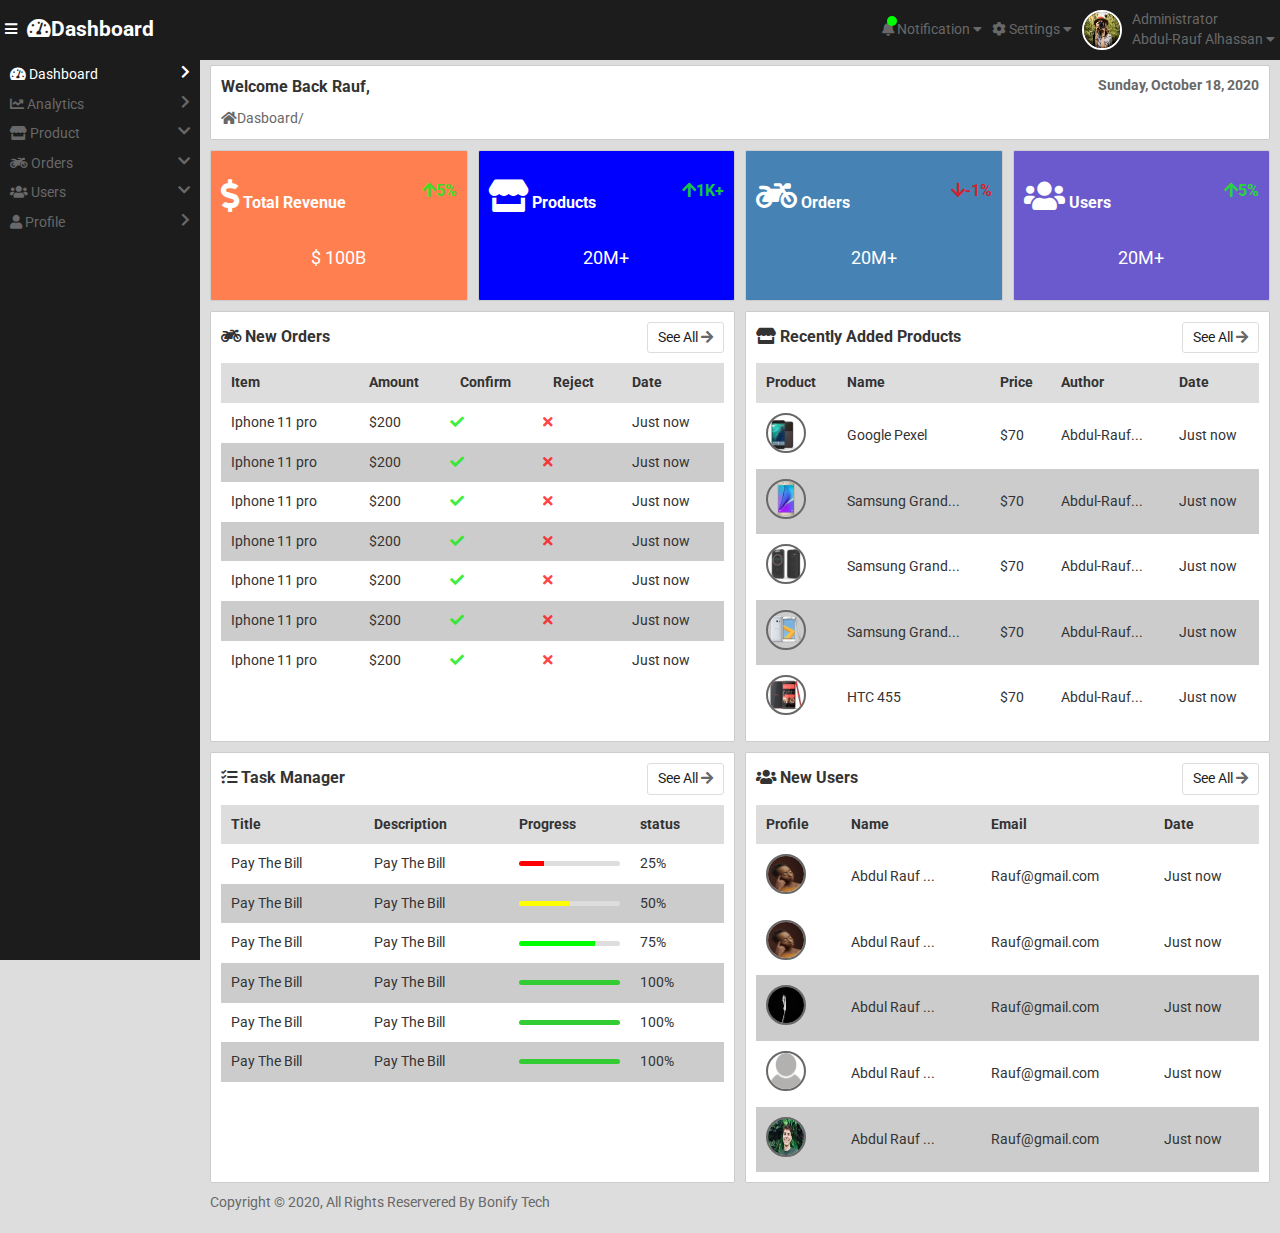
<file: index.html>
<!DOCTYPE html>
<html lang="en">
  <head>
    <meta charset="UTF-8" />
    <meta name="viewport" content="width=device-width, initial-scale=1.0" />
    <title>E-Dashboard</title>
    <!-- font awesome -->
    <link rel="stylesheet" href="./css/all.min.css" />
    <!-- <link
      rel="stylesheet"
      href="https://stackpath.bootstrapcdn.com/font-awesome/4.7.0/css/font-awesome.min.css"
    /> -->
    <!-- google fonts -->
    <link
      href="https://fonts.googleapis.com/css2?family=Roboto&display=swap"
      rel="stylesheet"
    />
    <!-- custom css -->
    <link rel="stylesheet" href="./css/app.css" />
  </head>
  <body>
    <!-- top navbar -->
    <nav class="top-navbar bg-black text-white py-1">
      <div
        class="navbar-wrapper d-flex justify-content-between align-items-center"
      >
        <ul class="left-navbar-link d-flex align-items-center">
          <li>
            <i class="fa fa-bars" id="hambuger-icon"></i>
          </li>
          <li>
            <h2>
              <a href="./index.html" class="navbar-brand text-white" href=""
                ><i class="fa fa-tachometer-alt d-none"></i>Dashboard</a
              >
            </h2>
          </li>
        </ul>
        <ul class="right-navbar-link d-flex align-items-center">
          <li class="text-grey">
            <span class="notification-icon-wrapper">
              <i class="fa fa-bell"></i> <span class="notification-alert"></span
            ></span>
            <span class="d-none d-md-none"
              >Notification <i class="fa fa-caret-down"></i
            ></span>
            <ul>
              <li class="text-center">3 new notifications</li>
              <li>
                <a href=""><i class="fa fa-user"></i> You have a new user</a>
              </li>
              <li>
                <a href=""
                  ><i class="fa fa-motorcycle"></i> You have a new user</a
                >
              </li>
              <li>
                <a href=""
                  ><i class="fa fa-motorcycle"></i> You have a new user</a
                >
              </li>
              <li>
                <a href=""
                  ><i class="fa fa-motorcycle"></i> You have a new user</a
                >
              </li>
            </ul>
          </li>
          <li class="text-grey">
            <i class="fa fa-cog"></i>
            <span class="d-none d-md-none"
              >Settings <i class="fa fa-caret-down"></i
            ></span>
          </li>
          <li>
            <div class="profile-wrapper d-flex align-items-center text-grey">
              <div class="profile-pic-wrapper">
                <img src="./img/profile5.jpg" alt="" width="50" />
              </div>
              <span class="pl-1 d-none"
                ><p>Administrator</p>
                Abdul-Rauf Alhassan <i class="fa fa-caret-down"></i
              ></span>
            </div>
            <ul>
              <li>
                <a href="./profile.html"><i class="fa fa-user"></i> Profile</a>
              </li>
              <li>
                <a href="./login.html"
                  ><i class="fa fa-sign-out-alt"></i> Sign out</a
                >
              </li>
            </ul>
          </li>
        </ul>
      </div>
    </nav>
    <!-- end top navbar -->
    <!-- aside navbar -->
    <nav class="aside-navbar">
      <ul>
        <li>
          <a
            class="d-flex justify-content-between text-grey active"
            href="./index.html"
            ><span><i class="fa fa-tachometer-alt"></i> Dashboard</span>
            <i class="fa fa-chevron-right"></i
          ></a>
        </li>
        <li>
          <a href="./analytics.html"
            ><span class="d-flex justify-content-between"
              ><span><i class="fa fa-chart-line"></i> Analytics</span>
              <i class="fa fa-chevron-right"></i></span
          ></a>
        </li>
        <li class="aside-navbar-sub-links-wrapper">
          <span class="d-flex justify-content-between">
            <span><i class="fa fa-store"></i> Product</span>
            <i class="fa fa-chevron-down"></i
          ></span>
          <ul class="aside-navbar-sub-links">
            <li>
              <a href="./products.html">
                <i class="fa fa-caret-right"></i> View Products</a
              >
            </li>
            <li>
              <a href="./add-product.html">
                <i class="fa fa-caret-right"></i> Add Product</a
              >
            </li>
          </ul>
        </li>
        <li class="aside-navbar-sub-links-wrapper">
          <span class="d-flex justify-content-between">
            <span><i class="fa fa-motorcycle"></i> Orders</span>
            <i class="fa fa-chevron-down"></i>
          </span>
          <ul class="aside-navbar-sub-links">
            <li>
              <a href="./orders.html">
                <i class="fa fa-caret-right"></i> View Orders</a
              >
            </li>
            <li>
              <a href="./orders.html">
                <i class="fa fa-caret-right"></i> Add Orders</a
              >
            </li>
          </ul>
        </li>
        <li class="aside-navbar-sub-links-wrapper">
          <span class="d-flex justify-content-between">
            <span><i class="fa fa-users"></i> Users</span>
            <i class="fa fa-chevron-down"></i
          ></span>
          <ul class="aside-navbar-sub-links">
            <li>
              <a href="./users.html">
                <i class="fa fa-caret-right"></i> View Users</a
              >
            </li>
            <li>
              <a href="./users.html">
                <i class="fa fa-caret-right"></i> Add Users</a
              >
            </li>
          </ul>
        </li>
        <li>
          <a
            href="./profile.html"
            class="d-flex justify-content-between text-grey"
            href=""
            ><span><i class="fa fa-user"></i> Profile</span>
            <i class="fa fa-chevron-right"></i
          ></a>
        </li>
      </ul>
    </nav>
    <!-- end aside navbar -->
    <!-- main-main -->
    <main class="main-main">
      <div class="card mb-1 d-flex justify-content-between">
        <span>
          <h3 class="mb-1">Welcome Back Rauf,</h3>
          <a href="./index.html" class="text-grey"
            ><i class="fa fa-home"></i>Dasboard/</a
          >
        </span>
        <span class="text-grey d-none">
          <h4>Sunday, October 18, 2020</h4>
        </span>
      </div>
      <!-- our-store-details -->
      <section class="our-store-details mb-1">
        <article class="card">
          <a href="">
            <h3 class="d-flex justify-content-between">
              <span><i class="fa fa-dollar-sign fa-2x"></i> Total Revenue</span>
              <span class="text-green"><i class="fa fa-arrow-up"></i>5%</span>
            </h3>
            <p>$ 100B</p>
          </a>
        </article>
        <article class="card">
          <a href="">
            <h3 class="d-flex justify-content-between">
              <span><i class="fa fa-store fa-2x"></i> Products</span>
              <span class="text-green"><i class="fa fa-arrow-up"></i>1K+</span>
            </h3>
            <p>20M+</p>
          </a>
        </article>
        <article class="card">
          <a href="">
            <h3 class="d-flex justify-content-between">
              <span><i class="fa fa-motorcycle fa-2x"></i> Orders</span>
              <span class="text-red"><i class="fa fa-arrow-down"></i>-1%</span>
            </h3>
            <p>20M+</p>
          </a>
        </article>
        <article class="card">
          <a href="">
            <h3 class="d-flex justify-content-between">
              <span><i class="fa fa-users fa-2x"></i> Users</span>
              <span class="text-green"><i class="fa fa-arrow-up"></i>5%</span>
            </h3>
            <p>20M+</p>
          </a>
        </article>
      </section>
      <!-- end our-store-details -->
      <!-- new activities section -->
      <section class="new-activities-wrapper">
        <!-- new orders -->
        <article class="card">
          <div class="mb-1 d-flex justify-content-between align-items-center">
            <h3><i class="fa fa-motorcycle"></i> New Orders</h3>
            <a href="" class="btn btn-primary"
              >See All <i class="fa fa-arrow-right text-grey"></i
            ></a>
          </div>
          <div class="table-wrapper">
            <table>
              <thead>
                <tr>
                  <th>Item</th>
                  <th>Amount</th>
                  <th>Confirm</th>
                  <th>Reject</th>
                  <th>Date</th>
                </tr>
              </thead>
              <tbody>
                <tr>
                  <td><a href="">Iphone 11 pro</a></td>
                  <td><a href="">$200</a></td>
                  <td>
                    <i class="fa fa-check text-green"></i>
                  </td>
                  <td>
                    <i class="fa fa-times text-red"></i>
                  </td>
                  <td><a href="">Just now</a></td>
                </tr>
                <tr>
                  <td><a href="">Iphone 11 pro</a></td>
                  <td><a href="">$200</a></td>
                  <td>
                    <i class="fa fa-check text-green"></i>
                  </td>
                  <td>
                    <i class="fa fa-times text-red"></i>
                  </td>
                  <td><a href="">Just now</a></td>
                </tr>
                <tr>
                  <td><a href="">Iphone 11 pro</a></td>
                  <td><a href="">$200</a></td>
                  <td>
                    <i class="fa fa-check text-green"></i>
                  </td>
                  <td>
                    <i class="fa fa-times text-red"></i>
                  </td>
                  <td><a href="">Just now</a></td>
                </tr>
                <tr>
                  <td><a href="">Iphone 11 pro</a></td>
                  <td><a href="">$200</a></td>
                  <td>
                    <i class="fa fa-check text-green"></i>
                  </td>
                  <td>
                    <i class="fa fa-times text-red"></i>
                  </td>
                  <td><a href="">Just now</a></td>
                </tr>
                <tr>
                  <td><a href="">Iphone 11 pro</a></td>
                  <td><a href="">$200</a></td>
                  <td>
                    <i class="fa fa-check text-green"></i>
                  </td>
                  <td>
                    <i class="fa fa-times text-red"></i>
                  </td>
                  <td><a href="">Just now</a></td>
                </tr>
                <tr>
                  <td><a href="">Iphone 11 pro</a></td>
                  <td><a href="">$200</a></td>
                  <td>
                    <i class="fa fa-check text-green"></i>
                  </td>
                  <td>
                    <i class="fa fa-times text-red"></i>
                  </td>
                  <td><a href="">Just now</a></td>
                </tr>
                <tr>
                  <td><a href="">Iphone 11 pro</a></td>
                  <td><a href="">$200</a></td>
                  <td>
                    <i class="fa fa-check text-green"></i>
                  </td>
                  <td>
                    <i class="fa fa-times text-red"></i>
                  </td>
                  <td><a href="">Just now</a></td>
                </tr>
              </tbody>
            </table>
          </div>
        </article>
        <!-- end new orders  -->
        <!-- new products-->
        <article class="card">
          <div class="mb-1 d-flex justify-content-between align-items-center">
            <h3><i class="fa fa-store"></i> Recently Added Products</h3>
            <a href="" class="btn btn-primary"
              >See All <i class="fa fa-arrow-right text-grey"></i
            ></a>
          </div>
          <div class="table-wrapper">
            <table>
              <thead>
                <tr>
                  <th>Product</th>
                  <th>Name</th>
                  <th>Price</th>
                  <th>Author</th>
                  <th>Date</th>
                </tr>
              </thead>
              <tbody>
                <tr>
                  <td>
                    <a href=""><img src="./img/product-1.png" alt="" /></a>
                  </td>
                  <td><a href="">Google Pexel</a></td>
                  <td><a href="">$70</a></td>
                  <td><a href="">Abdul-Rauf...</a></td>
                  <td><a href="">Just now</a></td>
                </tr>
                <tr>
                  <td>
                    <a href=""><img src="./img/product-2.png" alt="" /></a>
                  </td>
                  <td><a href="">Samsung Grand...</a></td>
                  <td><a href="">$70</a></td>
                  <td><a href="">Abdul-Rauf...</a></td>
                  <td><a href="">Just now</a></td>
                </tr>
                <tr>
                  <td>
                    <a href=""><img src="./img/product-3.png" alt="" /></a>
                  </td>
                  <td><a href="">Samsung Grand...</a></td>
                  <td><a href="">$70</a></td>
                  <td><a href="">Abdul-Rauf...</a></td>
                  <td><a href="">Just now</a></td>
                </tr>
                <tr>
                  <td>
                    <a href=""><img src="./img/product-4.png" alt="" /></a>
                  </td>
                  <td><a href="">Samsung Grand...</a></td>
                  <td><a href="">$70</a></td>
                  <td><a href="">Abdul-Rauf...</a></td>
                  <td><a href="">Just now</a></td>
                </tr>
                <tr>
                  <td>
                    <a href=""><img src="./img/product-5.png" alt="" /></a>
                  </td>
                  <td><a href="">HTC 455</a></td>
                  <td><a href="">$70</a></td>
                  <td><a href="">Abdul-Rauf...</a></td>
                  <td><a href="">Just now</a></td>
                </tr>
              </tbody>
            </table>
          </div>
        </article>
        <!-- end new products-->
        <!-- task manager -->
        <article class="card">
          <div class="mb-1 d-flex justify-content-between align-items-center">
            <h3><i class="fa fa-tasks"></i> Task Manager</h3>
            <a href="" class="btn btn-primary"
              >See All <i class="fa fa-arrow-right text-grey"></i
            ></a>
          </div>
          <div class="table-wrapper">
            <table>
              <thead>
                <tr>
                  <th>Title</th>
                  <th>Description</th>
                  <th>Progress</th>
                  <th>status</th>
                </tr>
              </thead>
              <tbody>
                <tr>
                  <td><a href="">Pay The Bill</a></td>
                  <td><a href="">Pay The Bill</a></td>
                  <td>
                    <a href=""><div class="progress-bar progress-25"></div></a>
                  </td>
                  <td><a href="">25%</a></td>
                </tr>
                <tr>
                  <td><a href="">Pay The Bill</a></td>
                  <td><a href="">Pay The Bill</a></td>
                  <td>
                    <a href=""><div class="progress-bar progress-50"></div></a>
                  </td>
                  <td><a href="">50%</a></td>
                </tr>
                <tr>
                  <td><a href="">Pay The Bill</a></td>
                  <td><a href="">Pay The Bill</a></td>
                  <td>
                    <a href=""><div class="progress-bar progress-75"></div></a>
                  </td>
                  <td><a href="">75%</a></td>
                </tr>
                <tr>
                  <td><a href="">Pay The Bill</a></td>
                  <td><a href="">Pay The Bill</a></td>
                  <td>
                    <a href=""><div class="progress-bar progress-100"></div></a>
                  </td>
                  <td><a href="">100%</a></td>
                </tr>
                <tr>
                  <td><a href="">Pay The Bill</a></td>
                  <td><a href="">Pay The Bill</a></td>
                  <td>
                    <a href=""><div class="progress-bar progress-100"></div></a>
                  </td>
                  <td><a href="">100%</a></td>
                </tr>
                <tr>
                  <td><a href="">Pay The Bill</a></td>
                  <td><a href="">Pay The Bill</a></td>
                  <td>
                    <a href=""><div class="progress-bar progress-100"></div></a>
                  </td>
                  <td><a href="">100%</a></td>
                </tr>
              </tbody>
            </table>
          </div>
        </article>
        <!-- end task manager -->
        <!-- new users -->
        <article class="card new-users">
          <div class="mb-1 d-flex justify-content-between align-items-center">
            <h3><i class="fa fa-users"> </i> New Users</h3>
            <a href="" class="btn btn-primary"
              >See All <i class="fa fa-arrow-right text-grey"></i
            ></a>
          </div>
          <div class="table-wrapper">
            <table>
              <thead>
                <tr>
                  <th>Profile</th>
                  <th>Name</th>
                  <th>Email</th>
                  <th>Date</th>
                </tr>
              </thead>
              <tbody>
                <tr>
                  <td>
                    <a href=""
                      ><img loading="lazy" src="./img/profile1.jpg" alt=""
                    /></a>
                  </td>
                  <td><a href="">Abdul Rauf ...</a></td>
                  <td><a href="">Rauf@gmail.com</a></td>
                  <td><a href="">Just now</a></td>
                </tr>
                <tr></tr>
                <tr>
                  <td>
                    <a href=""
                      ><img loading="lazy" src="./img/profile1.jpg" alt=""
                    /></a>
                  </td>
                  <td><a href="">Abdul Rauf ...</a></td>
                  <td><a href="">Rauf@gmail.com</a></td>
                  <td><a href="">Just now</a></td>
                </tr>
                <tr>
                  <td>
                    <a href=""
                      ><img loading="lazy" src="./img/profile2.jpg" alt=""
                    /></a>
                  </td>
                  <td><a href="">Abdul Rauf ...</a></td>
                  <td><a href="">Rauf@gmail.com</a></td>
                  <td><a href="">Just now</a></td>
                </tr>
                <tr>
                  <td>
                    <a href=""
                      ><img loading="lazy" src="./img/profile.png" alt=""
                    /></a>
                  </td>
                  <td><a href="">Abdul Rauf ...</a></td>
                  <td><a href="">Rauf@gmail.com</a></td>
                  <td><a href="">Just now</a></td>
                </tr>
                <tr>
                  <td>
                    <a href=""
                      ><img loading="lazy" src="./img/profile3.jpg" alt=""
                    /></a>
                  </td>
                  <td><a href="">Abdul Rauf ...</a></td>
                  <td><a href="">Rauf@gmail.com</a></td>
                  <td><a href="">Just now</a></td>
                </tr>
              </tbody>
            </table>
          </div>
        </article>
        <!-- end new users -->
      </section>
      <!-- end new activities section -->
      <!-- footer -->
      <footer>
        <p class="text-grey pt-1">
          Copyright &copy; 2020, All Rights Reservered By Bonify Tech
        </p>
      </footer>
      <!-- end footer -->
    </main>
    <!-- end main-main -->
  <script src="js/bundle.js"></script></body>
</html>
</file>
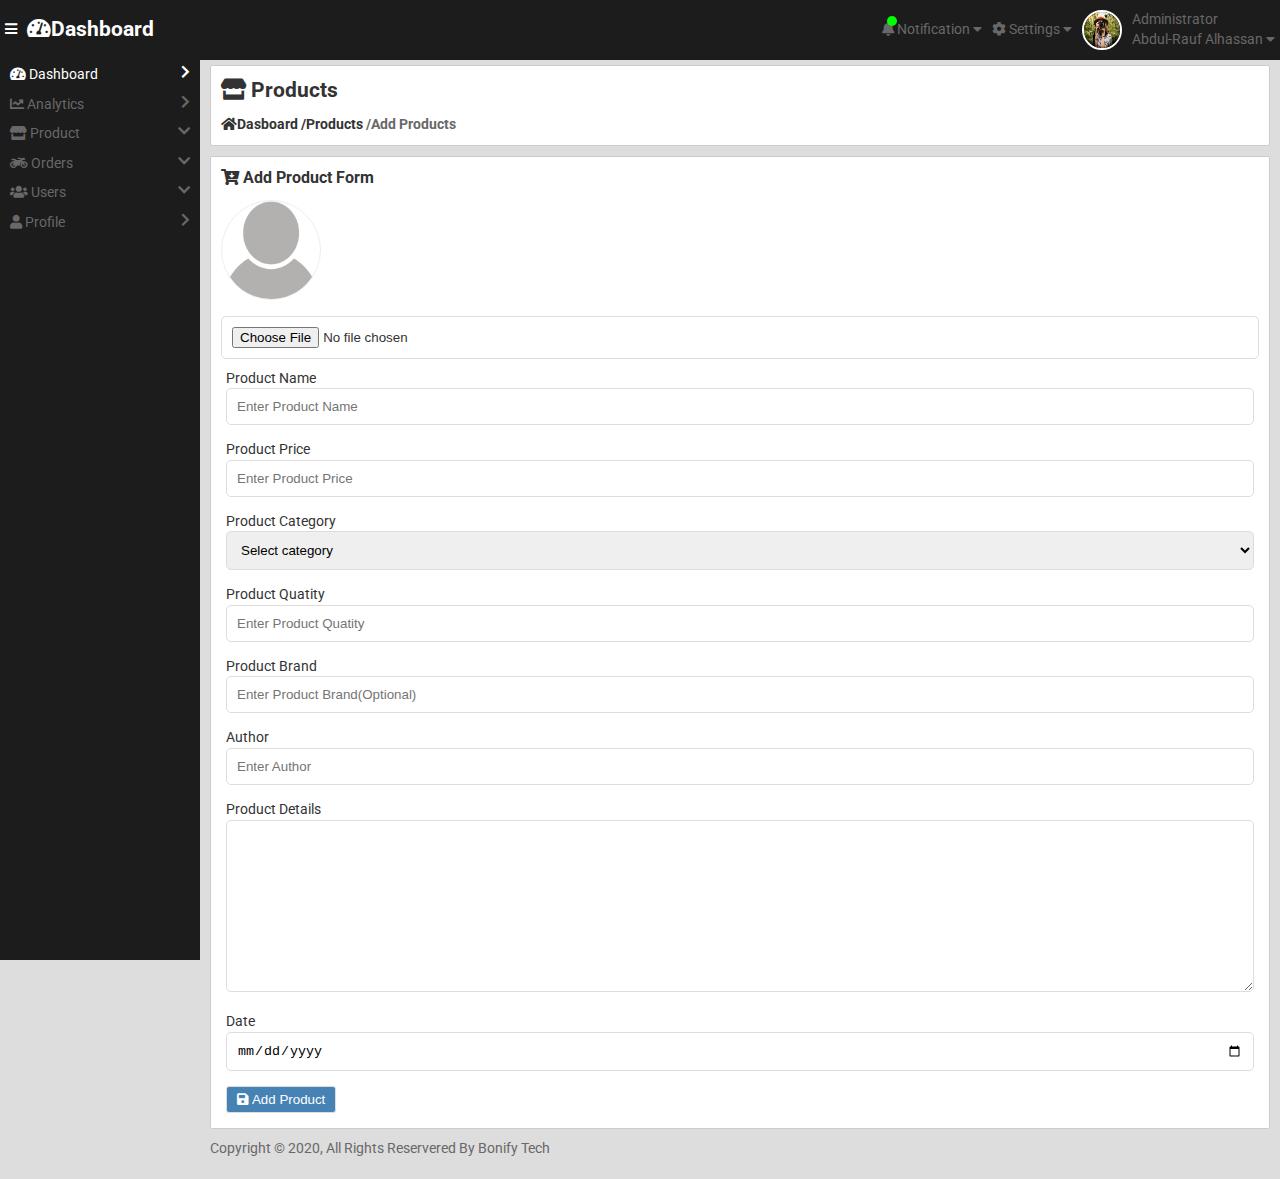
<file: add-product.html>
<!DOCTYPE html>
<html lang="en">
  <head>
    <meta charset="UTF-8" />
    <meta name="viewport" content="width=device-width, initial-scale=1.0" />
    <title>E-Dashboard</title>
    <!-- font awesome -->
    <link rel="stylesheet" href="./css/all.min.css" />
    <!-- <link
      rel="stylesheet"
      href="https://stackpath.bootstrapcdn.com/font-awesome/4.7.0/css/font-awesome.min.css"
    /> -->
    <!-- google fonts -->
    <link
      href="https://fonts.googleapis.com/css2?family=Roboto&display=swap"
      rel="stylesheet"
    />
    <!-- custom css -->
    <link rel="stylesheet" href="./css/app.css" />
  </head>
  <body>
    <!-- top navbar -->
    <nav class="top-navbar bg-black text-white py-1">
      <div
        class="navbar-wrapper d-flex justify-content-between align-items-center"
      >
        <ul class="left-navbar-link d-flex align-items-center">
          <li>
            <i class="fa fa-bars" id="hambuger-icon"></i>
          </li>
          <li>
            <h2>
              <a href="./index.html" class="navbar-brand text-white" href=""
                ><i class="fa fa-tachometer-alt d-none"></i>Dashboard</a
              >
            </h2>
          </li>
        </ul>
        <ul class="right-navbar-link d-flex align-items-center">
          <li class="text-grey">
            <span class="notification-icon-wrapper">
              <i class="fa fa-bell"></i> <span class="notification-alert"></span
            ></span>
            <span class="d-none d-md-none"
              >Notification <i class="fa fa-caret-down"></i
            ></span>
            <ul>
              <li class="text-center">3 new notifications</li>
              <li>
                <a href=""><i class="fa fa-user"></i> You have a new user</a>
              </li>
              <li>
                <a href=""
                  ><i class="fa fa-motorcycle"></i> You have a new user</a
                >
              </li>
              <li>
                <a href=""
                  ><i class="fa fa-motorcycle"></i> You have a new user</a
                >
              </li>
              <li>
                <a href=""
                  ><i class="fa fa-motorcycle"></i> You have a new user</a
                >
              </li>
            </ul>
          </li>
          <li class="text-grey">
            <i class="fa fa-cog"></i>
            <span class="d-none d-md-none"
              >Settings <i class="fa fa-caret-down"></i
            ></span>
          </li>
          <li>
            <div class="profile-wrapper d-flex align-items-center text-grey">
              <div class="profile-pic-wrapper">
                <img src="./img/profile5.jpg" alt="" width="50" />
              </div>
              <span class="pl-1 d-none"
                ><p>Administrator</p>
                Abdul-Rauf Alhassan <i class="fa fa-caret-down"></i
              ></span>
            </div>
            <ul>
              <li>
                <a href="./profile.html"><i class="fa fa-user"></i> Profile</a>
              </li>
              <li>
                <a href="./login.html"
                  ><i class="fa fa-sign-out-alt"></i> Sign out</a
                >
              </li>
            </ul>
          </li>
        </ul>
      </div>
    </nav>
    <!-- end top navbar -->
    <!-- aside navbar -->
    <nav class="aside-navbar">
      <ul>
        <li>
          <a
            class="d-flex justify-content-between text-grey active"
            href="./index.html"
            ><span><i class="fa fa-tachometer-alt"></i> Dashboard</span>
            <i class="fa fa-chevron-right"></i
          ></a>
        </li>
        <li>
          <a href="./analytics.html"
            ><span class="d-flex justify-content-between"
              ><span><i class="fa fa-chart-line"></i> Analytics</span>
              <i class="fa fa-chevron-right"></i></span
          ></a>
        </li>
        <li class="aside-navbar-sub-links-wrapper">
          <span class="d-flex justify-content-between">
            <span><i class="fa fa-store"></i> Product</span>
            <i class="fa fa-chevron-down"></i
          ></span>
          <ul class="aside-navbar-sub-links">
            <li>
              <a href="./products.html">
                <i class="fa fa-caret-right"></i> View Products</a
              >
            </li>
            <li>
              <a href="./add-product.html">
                <i class="fa fa-caret-right"></i> Add Product</a
              >
            </li>
          </ul>
        </li>
        <li class="aside-navbar-sub-links-wrapper">
          <span class="d-flex justify-content-between">
            <span><i class="fa fa-motorcycle"></i> Orders</span>
            <i class="fa fa-chevron-down"></i>
          </span>
          <ul class="aside-navbar-sub-links">
            <li>
              <a href="./orders.html">
                <i class="fa fa-caret-right"></i> View Orders</a
              >
            </li>
            <li>
              <a href="./orders.html">
                <i class="fa fa-caret-right"></i> Add Orders</a
              >
            </li>
          </ul>
        </li>
        <li class="aside-navbar-sub-links-wrapper">
          <span class="d-flex justify-content-between">
            <span><i class="fa fa-users"></i> Users</span>
            <i class="fa fa-chevron-down"></i
          ></span>
          <ul class="aside-navbar-sub-links">
            <li>
              <a href="./users.html">
                <i class="fa fa-caret-right"></i> View Users</a
              >
            </li>
            <li>
              <a href="./users.html">
                <i class="fa fa-caret-right"></i> Add Users</a
              >
            </li>
          </ul>
        </li>
        <li>
          <a
            href="./profile.html"
            class="d-flex justify-content-between text-grey"
            href=""
            ><span><i class="fa fa-user"></i> Profile</span>
            <i class="fa fa-chevron-right"></i
          ></a>
        </li>
      </ul>
    </nav>
    <!-- end aside navbar -->
    <!-- main-main -->
    <main class="main-main">
      <!-- relative path -->
      <div class="card mb-1">
        <h2 class="mb-1"><i class="fa fa-store"></i> Products</h2>
        <h4>
          <a class="path" href="./index.html"
            ><i class="fa fa-home"></i>Dasboard</a
          >
          <a href="./products.html" class="text-grey path">/Products</a>
          <a href="./add-product.html" class="text-grey path-active"
            >/Add Products</a
          >
        </h4>
      </div>
      <!-- end relative path -->
      <!--add product form-->
      <section class="add-product-form card">
        <h3 class="mb-1">
          <i class="fa fa-cart-arrow-down"></i>
          Add Product Form
        </h3>
        <form action="">
          <div>
            <img
              src="./img/profile.png"
              alt=""
              style="
                width: 10rem;
                height: 10rem;
                border-radius: 50%;
                border: 0.1rem solid #eee;
                margin-bottom: 1rem;
              "
            />
          </div>
          <input class="form-control" type="file" name="" id="" />
          <div class="form-group">
            <label for="productName">Product Name</label>
            <input
              class="form-control"
              type="text"
              placeholder="Enter Product Name"
            />
          </div>
          <div class="form-group">
            <label for="productPrice">Product Price</label>
            <input
              class="form-control"
              type="number"
              placeholder="Enter Product Price"
            />
          </div>
          <div class="form-group">
            <label for="productQuatity">Product Category</label>
            <select class="form-control" id="">
              <option value="none">Select category</option>
              <option value="computers">Computers</option>
              <option value="Phones">Phones</option>
            </select>
          </div>
          <div class="form-group">
            <label for="productQuatity">Product Quatity</label>
            <input
              class="form-control"
              type="number"
              placeholder="Enter Product Quatity"
            />
          </div>
          <div class="form-group">
            <label for="productBrand">Product Brand</label>
            <input
              class="form-control"
              type="text"
              placeholder="Enter Product Brand(Optional)"
            />
          </div>
          <div class="form-group">
            <label for="author">Author</label>
            <input
              class="form-control"
              type="text"
              placeholder="Enter Author"
            />
          </div>
          <div class="form-group">
            <label for="author">Product Details</label>
            <textarea class="form-control" id="" cols="30" rows="10"></textarea>
          </div>
          <div class="form-group">
            <label for="">Date</label>
            <input class="form-control" type="date" />
          </div>
          <div class="form-group">
            <button class="btn btn-blue" type="submit">
              <i class="fa fa-save"></i> Add Product
            </button>
          </div>
        </form>
      </section>
      <!--end add product form-->
      <!-- footer -->
      <footer>
        <p class="text-grey pt-1">
          Copyright &copy; 2020, All Rights Reservered By Bonify Tech
        </p>
      </footer>
      <!-- end footer -->
    </main>
    <!-- end main-main -->
  <script src="js/bundle.js"></script></body>
</html>
</file>
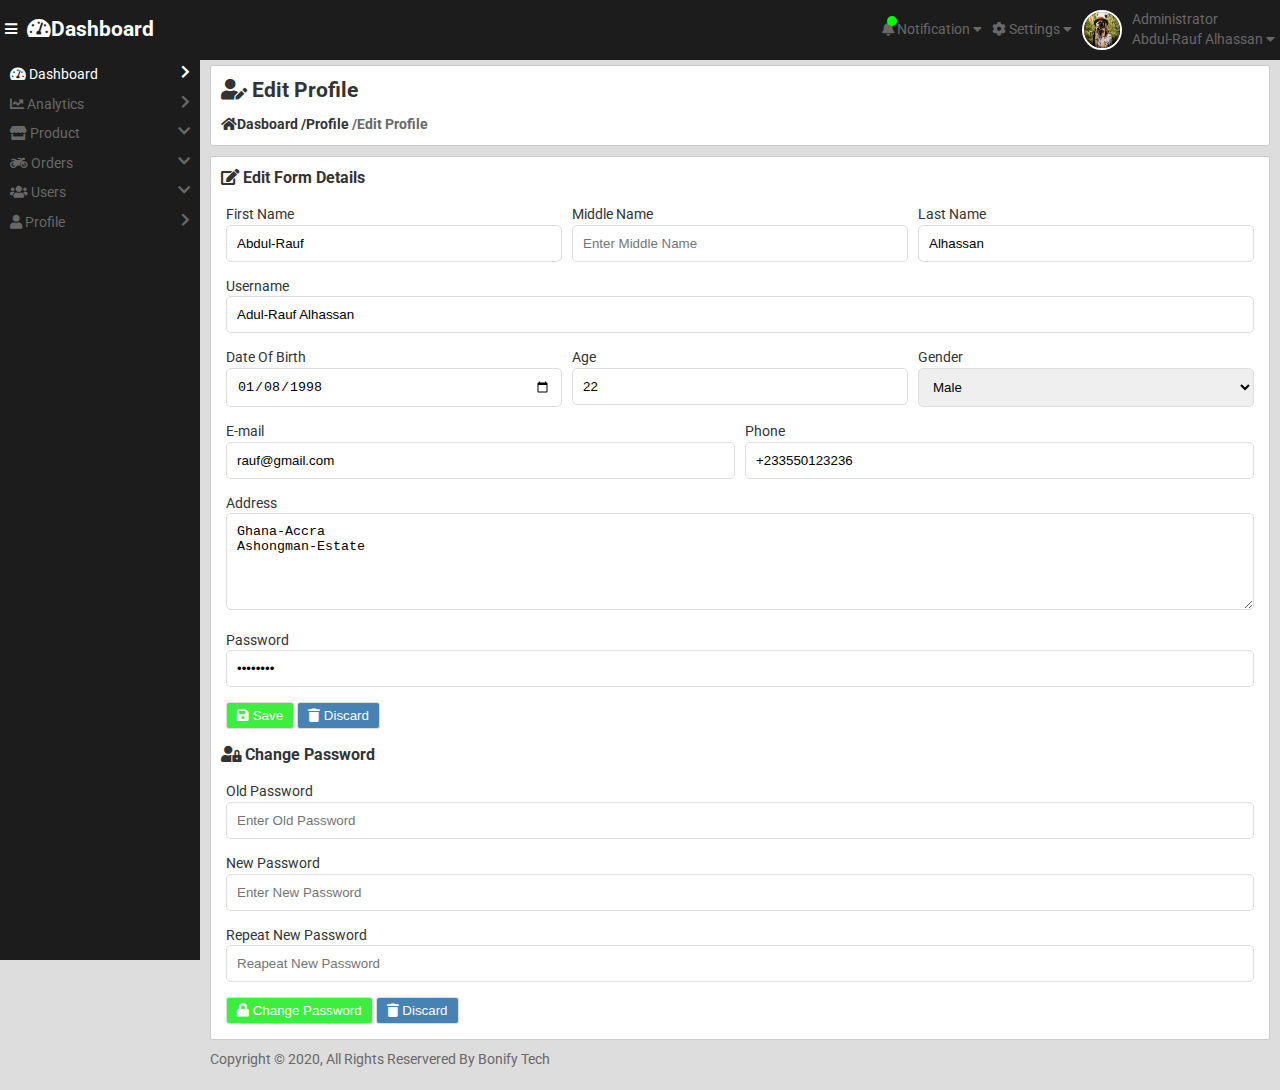
<file: edit-profile.html>
<!DOCTYPE html>
<html lang="en">
  <head>
    <meta charset="UTF-8" />
    <meta name="viewport" content="width=device-width, initial-scale=1.0" />
    <title>E-Dashboard</title>
    <!-- font awesome -->
    <link rel="stylesheet" href="./css/all.min.css" />
    <!-- <link
      rel="stylesheet"
      href="https://stackpath.bootstrapcdn.com/font-awesome/4.7.0/css/font-awesome.min.css"
    /> -->
    <!-- google fonts -->
    <link
      href="https://fonts.googleapis.com/css2?family=Roboto&display=swap"
      rel="stylesheet"
    />
    <!-- custom css -->
    <link rel="stylesheet" href="./css/app.css" />
  </head>
  <body>
    <!-- top navbar -->
    <nav class="top-navbar bg-black text-white py-1">
      <div
        class="navbar-wrapper d-flex justify-content-between align-items-center"
      >
        <ul class="left-navbar-link d-flex align-items-center">
          <li>
            <i class="fa fa-bars" id="hambuger-icon"></i>
          </li>
          <li>
            <h2>
              <a href="./index.html" class="navbar-brand text-white" href=""
                ><i class="fa fa-tachometer-alt d-none"></i>Dashboard</a
              >
            </h2>
          </li>
        </ul>
        <ul class="right-navbar-link d-flex align-items-center">
          <li class="text-grey">
            <span class="notification-icon-wrapper">
              <i class="fa fa-bell"></i> <span class="notification-alert"></span
            ></span>
            <span class="d-none d-md-none"
              >Notification <i class="fa fa-caret-down"></i
            ></span>
            <ul>
              <li class="text-center">3 new notifications</li>
              <li>
                <a href=""><i class="fa fa-user"></i> You have a new user</a>
              </li>
              <li>
                <a href=""
                  ><i class="fa fa-motorcycle"></i> You have a new user</a
                >
              </li>
              <li>
                <a href=""
                  ><i class="fa fa-motorcycle"></i> You have a new user</a
                >
              </li>
              <li>
                <a href=""
                  ><i class="fa fa-motorcycle"></i> You have a new user</a
                >
              </li>
            </ul>
          </li>
          <li class="text-grey">
            <i class="fa fa-cog"></i>
            <span class="d-none d-md-none"
              >Settings <i class="fa fa-caret-down"></i
            ></span>
          </li>
          <li>
            <div class="profile-wrapper d-flex align-items-center text-grey">
              <div class="profile-pic-wrapper">
                <img src="./img/profile5.jpg" alt="" width="50" />
              </div>
              <span class="pl-1 d-none"
                ><p>Administrator</p>
                Abdul-Rauf Alhassan <i class="fa fa-caret-down"></i
              ></span>
            </div>
            <ul>
              <li>
                <a href="./profile.html"><i class="fa fa-user"></i> Profile</a>
              </li>
              <li>
                <a href="./login.html"
                  ><i class="fa fa-sign-out-alt"></i> Sign out</a
                >
              </li>
            </ul>
          </li>
        </ul>
      </div>
    </nav>
    <!-- end top navbar -->
    <!-- aside navbar -->
    <nav class="aside-navbar">
      <ul>
        <li>
          <a
            class="d-flex justify-content-between text-grey active"
            href="./index.html"
            ><span><i class="fa fa-tachometer-alt"></i> Dashboard</span>
            <i class="fa fa-chevron-right"></i
          ></a>
        </li>
        <li>
          <a href="./analytics.html"
            ><span class="d-flex justify-content-between"
              ><span><i class="fa fa-chart-line"></i> Analytics</span>
              <i class="fa fa-chevron-right"></i></span
          ></a>
        </li>
        <li class="aside-navbar-sub-links-wrapper">
          <span class="d-flex justify-content-between">
            <span><i class="fa fa-store"></i> Product</span>
            <i class="fa fa-chevron-down"></i
          ></span>
          <ul class="aside-navbar-sub-links">
            <li>
              <a href="./products.html">
                <i class="fa fa-caret-right"></i> View Products</a
              >
            </li>
            <li>
              <a href="./add-product.html">
                <i class="fa fa-caret-right"></i> Add Product</a
              >
            </li>
          </ul>
        </li>
        <li class="aside-navbar-sub-links-wrapper">
          <span class="d-flex justify-content-between">
            <span><i class="fa fa-motorcycle"></i> Orders</span>
            <i class="fa fa-chevron-down"></i>
          </span>
          <ul class="aside-navbar-sub-links">
            <li>
              <a href="./orders.html">
                <i class="fa fa-caret-right"></i> View Orders</a
              >
            </li>
            <li>
              <a href="./orders.html">
                <i class="fa fa-caret-right"></i> Add Orders</a
              >
            </li>
          </ul>
        </li>
        <li class="aside-navbar-sub-links-wrapper">
          <span class="d-flex justify-content-between">
            <span><i class="fa fa-users"></i> Users</span>
            <i class="fa fa-chevron-down"></i
          ></span>
          <ul class="aside-navbar-sub-links">
            <li>
              <a href="./users.html">
                <i class="fa fa-caret-right"></i> View Users</a
              >
            </li>
            <li>
              <a href="./users.html">
                <i class="fa fa-caret-right"></i> Add Users</a
              >
            </li>
          </ul>
        </li>
        <li>
          <a
            href="./profile.html"
            class="d-flex justify-content-between text-grey"
            href=""
            ><span><i class="fa fa-user"></i> Profile</span>
            <i class="fa fa-chevron-right"></i
          ></a>
        </li>
      </ul>
    </nav>
    <!-- end aside navbar -->
    <!-- main-main -->
    <main class="main-main">
      <!-- relative path -->
      <div class="card mb-1">
        <h2 class="mb-1"><i class="fa fa-user-edit"></i> Edit Profile</h2>
        <h4>
          <a class="path" href="./index.html"
            ><i class="fa fa-home"></i>Dasboard</a
          >
          <a href="./profile.html" class="path">/Profile</a>
          <a href="./profile.html" class="path-active">/Edit Profile</a>
        </h4>
      </div>
      <!-- end relative path -->
      <!-- edit profile -->
      <section id="edit-profile" class="card">
        <h3 class="mb-1"><i class="fa fa-edit"></i> Edit Form Details</h3>
        <form class="mb-1" action="">
          <div class="d-flex justify-content-between flex-direction-sm-column">
            <div class="form-group">
              <label for="firstName">First Name</label>
              <input
                class="form-control"
                type="text"
                id=""
                value="Abdul-Rauf"
                placeholder="Enter First Name"
              />
            </div>
            <div class="form-group">
              <label for="middleName">Middle Name</label>
              <input
                class="form-control"
                type="text"
                id=""
                value=""
                placeholder="Enter Middle Name"
              />
            </div>
            <div class="form-group">
              <label for="lastName">Last Name</label>
              <input
                class="form-control"
                type="text"
                id=""
                value="Alhassan"
                placeholder="Enter Last Name"
              />
            </div>
          </div>
          <div class="form-group">
            <label for="username">Username</label>
            <input
              type="text"
              class="form-control"
              value="Adul-Rauf Alhassan"
              placeholder="Enter username"
            />
          </div>
          <div class="d-flex justify-content-between flex-direction-sm-column">
            <div class="form-group">
              <label for="birthDate">Date Of Birth</label>
              <input
                type="date"
                name=""
                class="form-control"
                value="1998-01-08"
              />
            </div>
            <div class="form-group">
              <label for="age">Age</label>
              <input
                type="number"
                name=""
                class="form-control"
                value="22"
                placeholder="Enter Age"
              />
            </div>
            <div class="form-group">
              <label for="gender">Gender</label>
              <select name="gender" class="form-control">
                <option value="male" selected>Male</option>
                <option value="female">Female</option>
              </select>
            </div>
          </div>
          <div class="d-flex justify-content-between flex-direction-sm-column">
            <div class="form-group">
              <label for="email">E-mail</label>
              <input
                type="email"
                class="form-control"
                value="rauf@gmail.com"
                placeholder="Enter Email eg; 'example@gmail.com'"
              />
            </div>
            <div class="form-group">
              <label for="phone">Phone</label>
              <input
                type="tel"
                class="form-control"
                value="+233550123236"
                placeholder="Enter Phone Number"
              />
            </div>
          </div>

          <div class="form-group">
            <label for="email">Address</label>
            <textarea class="form-control" rows="5">
Ghana-Accra
Ashongman-Estate
            </textarea>
          </div>
          <div class="form-group">
            <label for="passeod">Password</label>
            <input
              type="password"
              class="form-control"
              value="password"
              placeholder="Enter Email eg; 'example@gmail.com'"
            />
          </div>
          <div class="form-group">
            <button class="btn btn-green" type="submit" value="save">
              <i class="fa fa-save"></i> Save
            </button>
            <button class="btn btn-blue">
              <i class="fa fa-trash"></i> Discard
            </button>
          </div>
        </form>
        <h3 class="mb-1"><i class="fa fa-user-lock"></i> Change Password</h3>
        <form action="">
          <div class="form-group">
            <label for="oldPassword">Old Password</label>
            <input
              class="form-control"
              type="password"
              placeholder="Enter Old Password"
            />
          </div>
          <div class="form-group">
            <label for="newPassword">New Password</label>
            <input
              class="form-control"
              type="password"
              placeholder="Enter New Password"
            />
          </div>
          <div class="form-group">
            <label for="reapeatNewPassword">Repeat New Password</label>
            <input
              class="form-control"
              type="password"
              placeholder="Reapeat New Password"
            />
          </div>
          <div class="form-group">
            <button class="btn btn-green" type="submit" value="save">
              <i class="fa fa-lock"></i> Change Password
            </button>
            <button class="btn btn-blue">
              <i class="fa fa-trash"></i> Discard
            </button>
          </div>
        </form>
      </section>
      <!-- end edit profile -->
      <!-- footer -->
      <footer>
        <p class="text-grey pt-1">
          Copyright &copy; 2020, All Rights Reservered By Bonify Tech
        </p>
      </footer>
      <!-- end footer -->
    </main>
    <!-- end main-main -->
  <script src="js/bundle.js"></script></body>
</html>
</file>
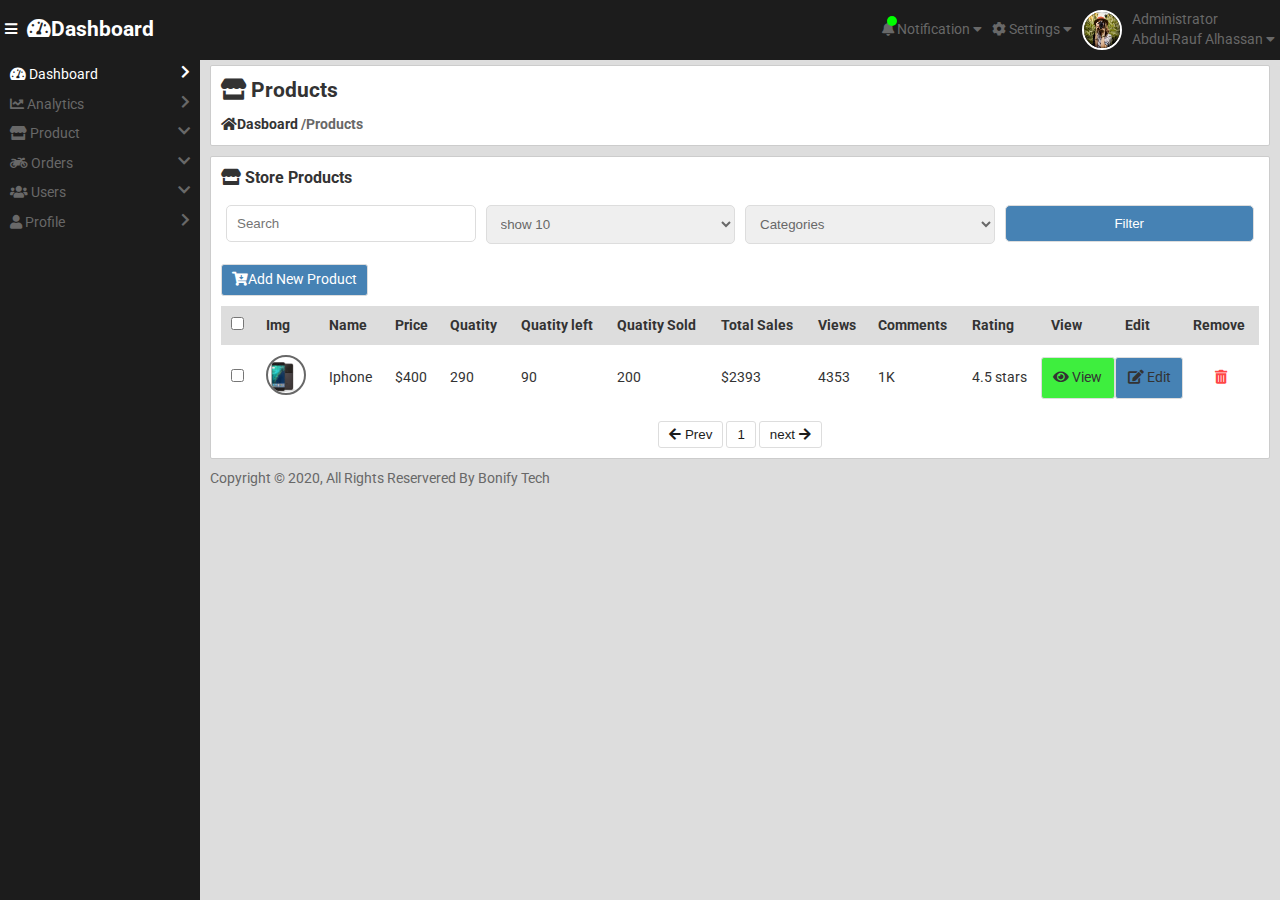
<file: products.html>
<!DOCTYPE html>
<html lang="en">
  <head>
    <meta charset="UTF-8" />
    <meta name="viewport" content="width=device-width, initial-scale=1.0" />
    <title>E-Dashboard</title>
    <!-- font awesome -->
    <link rel="stylesheet" href="./css/all.min.css" />
    <!-- <link
      rel="stylesheet"
      href="https://stackpath.bootstrapcdn.com/font-awesome/4.7.0/css/font-awesome.min.css"
    /> -->
    <!-- google fonts -->
    <link
      href="https://fonts.googleapis.com/css2?family=Roboto&display=swap"
      rel="stylesheet"
    />
    <!-- custom css -->
    <link rel="stylesheet" href="./css/app.css" />
  </head>
  <body>
    <!-- top navbar -->
    <nav class="top-navbar bg-black text-white py-1">
      <div
        class="navbar-wrapper d-flex justify-content-between align-items-center"
      >
        <ul class="left-navbar-link d-flex align-items-center">
          <li>
            <i class="fa fa-bars" id="hambuger-icon"></i>
          </li>
          <li>
            <h2>
              <a href="./index.html" class="navbar-brand text-white" href=""
                ><i class="fa fa-tachometer-alt d-none"></i>Dashboard</a
              >
            </h2>
          </li>
        </ul>
        <ul class="right-navbar-link d-flex align-items-center">
          <li class="text-grey">
            <span class="notification-icon-wrapper">
              <i class="fa fa-bell"></i> <span class="notification-alert"></span
            ></span>
            <span class="d-none d-md-none"
              >Notification <i class="fa fa-caret-down"></i
            ></span>
            <ul>
              <li class="text-center">3 new notifications</li>
              <li>
                <a href=""><i class="fa fa-user"></i> You have a new user</a>
              </li>
              <li>
                <a href=""
                  ><i class="fa fa-motorcycle"></i> You have a new user</a
                >
              </li>
              <li>
                <a href=""
                  ><i class="fa fa-motorcycle"></i> You have a new user</a
                >
              </li>
              <li>
                <a href=""
                  ><i class="fa fa-motorcycle"></i> You have a new user</a
                >
              </li>
            </ul>
          </li>
          <li class="text-grey">
            <i class="fa fa-cog"></i>
            <span class="d-none d-md-none"
              >Settings <i class="fa fa-caret-down"></i
            ></span>
          </li>
          <li>
            <div class="profile-wrapper d-flex align-items-center text-grey">
              <div class="profile-pic-wrapper">
                <img src="./img/profile5.jpg" alt="" width="50" />
              </div>
              <span class="pl-1 d-none"
                ><p>Administrator</p>
                Abdul-Rauf Alhassan <i class="fa fa-caret-down"></i
              ></span>
            </div>
            <ul>
              <li>
                <a href="./profile.html"><i class="fa fa-user"></i> Profile</a>
              </li>
              <li>
                <a href="./login.html"
                  ><i class="fa fa-sign-out-alt"></i> Sign out</a
                >
              </li>
            </ul>
          </li>
        </ul>
      </div>
    </nav>
    <!-- end top navbar -->
    <!-- aside navbar -->
    <nav class="aside-navbar">
      <ul>
        <li>
          <a
            class="d-flex justify-content-between text-grey active"
            href="./index.html"
            ><span><i class="fa fa-tachometer-alt"></i> Dashboard</span>
            <i class="fa fa-chevron-right"></i
          ></a>
        </li>
        <li>
          <a href="./analytics.html"
            ><span class="d-flex justify-content-between"
              ><span><i class="fa fa-chart-line"></i> Analytics</span>
              <i class="fa fa-chevron-right"></i></span
          ></a>
        </li>
        <li class="aside-navbar-sub-links-wrapper">
          <span class="d-flex justify-content-between">
            <span><i class="fa fa-store"></i> Product</span>
            <i class="fa fa-chevron-down"></i
          ></span>
          <ul class="aside-navbar-sub-links">
            <li>
              <a href="./products.html">
                <i class="fa fa-caret-right"></i> View Products</a
              >
            </li>
            <li>
              <a href="./add-product.html">
                <i class="fa fa-caret-right"></i> Add Product</a
              >
            </li>
          </ul>
        </li>
        <li class="aside-navbar-sub-links-wrapper">
          <span class="d-flex justify-content-between">
            <span><i class="fa fa-motorcycle"></i> Orders</span>
            <i class="fa fa-chevron-down"></i>
          </span>
          <ul class="aside-navbar-sub-links">
            <li>
              <a href="./orders.html">
                <i class="fa fa-caret-right"></i> View Orders</a
              >
            </li>
            <li>
              <a href="./orders.html">
                <i class="fa fa-caret-right"></i> Add Orders</a
              >
            </li>
          </ul>
        </li>
        <li class="aside-navbar-sub-links-wrapper">
          <span class="d-flex justify-content-between">
            <span><i class="fa fa-users"></i> Users</span>
            <i class="fa fa-chevron-down"></i
          ></span>
          <ul class="aside-navbar-sub-links">
            <li>
              <a href="./users.html">
                <i class="fa fa-caret-right"></i> View Users</a
              >
            </li>
            <li>
              <a href="./users.html">
                <i class="fa fa-caret-right"></i> Add Users</a
              >
            </li>
          </ul>
        </li>
        <li>
          <a
            href="./profile.html"
            class="d-flex justify-content-between text-grey"
            href=""
            ><span><i class="fa fa-user"></i> Profile</span>
            <i class="fa fa-chevron-right"></i
          ></a>
        </li>
      </ul>
    </nav>
    <!-- end aside navbar -->
    <!-- main-main -->
    <main class="main-main">
      <!-- relative path -->
      <div class="card mb-1">
        <h2 class="mb-1"><i class="fa fa-store"></i> Products</h2>
        <h4>
          <a class="path" href="./index.html"
            ><i class="fa fa-home"></i>Dasboard</a
          >
          <a href="./products.html" class="text-grey path-active">/Products</a>
        </h4>
      </div>
      <!-- end relative path -->
      <!-- products -->
      <section id="products" class="card">
        <h3 class="mb-1"><i class="fa fa-store"></i> Store Products</h3>
        <div
          class="d-flex justify-content-between flex-direction-sm-column mb-1"
        >
          <form class="d-flex w-100">
            <div class="form-group">
              <input
                class="form-control mr-1"
                type="search"
                placeholder="Search"
              />
            </div>
            <div class="form-group">
              <select class="form-control text-grey mr-1">
                <option value="10">show 10</option>
                <option value="15">show 15</option>
                <option value="30">show 30</option>
              </select>
            </div>
          </form>
          <form action="" class="d-flex w-100">
            <div class="form-group">
              <select name="" id="" class="form-control text-grey">
                <option value="">Categories</option>
                <option value="">Cloths</option>
                <option value="">Cloths</option>
              </select>
            </div>
            <div class="form-group">
              <input
                class="form-control btn-blue"
                type="submit"
                value="Filter"
              />
            </div>
          </form>
        </div>
        <div class="mb-1">
          <a href="./add-product.html" class="btn btn-blue"
            ><i class="fa fa-cart-arrow-down"></i>Add New Product</a
          >
        </div>
        <div class="table-wrapper mb-1">
          <table class="table">
            <thead>
              <tr>
                <th><input type="checkbox" /></th>
                <th>Img</th>
                <th>Name</th>
                <th>Price</th>
                <th>Quatity</th>
                <th>Quatity left</th>
                <th>Quatity Sold</th>
                <th>Total Sales</th>
                <th>Views</th>
                <th>Comments</th>
                <th>Rating</th>
                <th>View</th>
                <th>Edit</th>
                <th>Remove</th>
              </tr>
            </thead>
            <tbody>
              <tr>
                <td class="p-1">
                  <input type="checkbox" name="" id="" />
                </td>
                <td>
                  <a href="">
                    <img src="./img/product-1.png" alt="" />
                  </a>
                </td>
                <td>
                  <a href="">Iphone</a>
                </td>
                <td><a href="">$400</a></td>
                <td><a href="">290</a></td>
                <td><a href="">90</a></td>
                <td><a href="">200</a></td>
                <td><a href="">$2393</a></td>
                <td><a href="">4353</a></td>
                <td><a href="">1K</a></td>
                <td><a href="">4.5 stars</a></td>
                <td>
                  <a
                    class="text-center btn btn-green"
                    href="./view-product.html"
                    ><i class="fa fa-eye"></i> View</a
                  >
                </td>
                <td>
                  <a class="text-center btn btn-blue" href="./edit-product.html"
                    ><i class="fa fa-edit"></i> Edit</a
                  >
                </td>
                <td class="text-center">
                  <i class="fa fa-trash-alt text-red"></i>
                </td>
              </tr>
            </tbody>
          </table>
        </div>
        <div class="pager text-center">
          <button class="btn"><i class="fa fa-arrow-left"></i> Prev</button>
          <button class="btn">1</button>
          <button class="btn">next <i class="fa fa-arrow-right"></i></button>
        </div>
      </section>
      <!-- products -->
      <!-- footer -->
      <footer>
        <p class="text-grey pt-1">
          Copyright &copy; 2020, All Rights Reservered By Bonify Tech
        </p>
      </footer>
      <!-- end footer -->
    </main>
    <!-- end main-main -->
  <script src="js/bundle.js"></script></body>
</html>
</file>
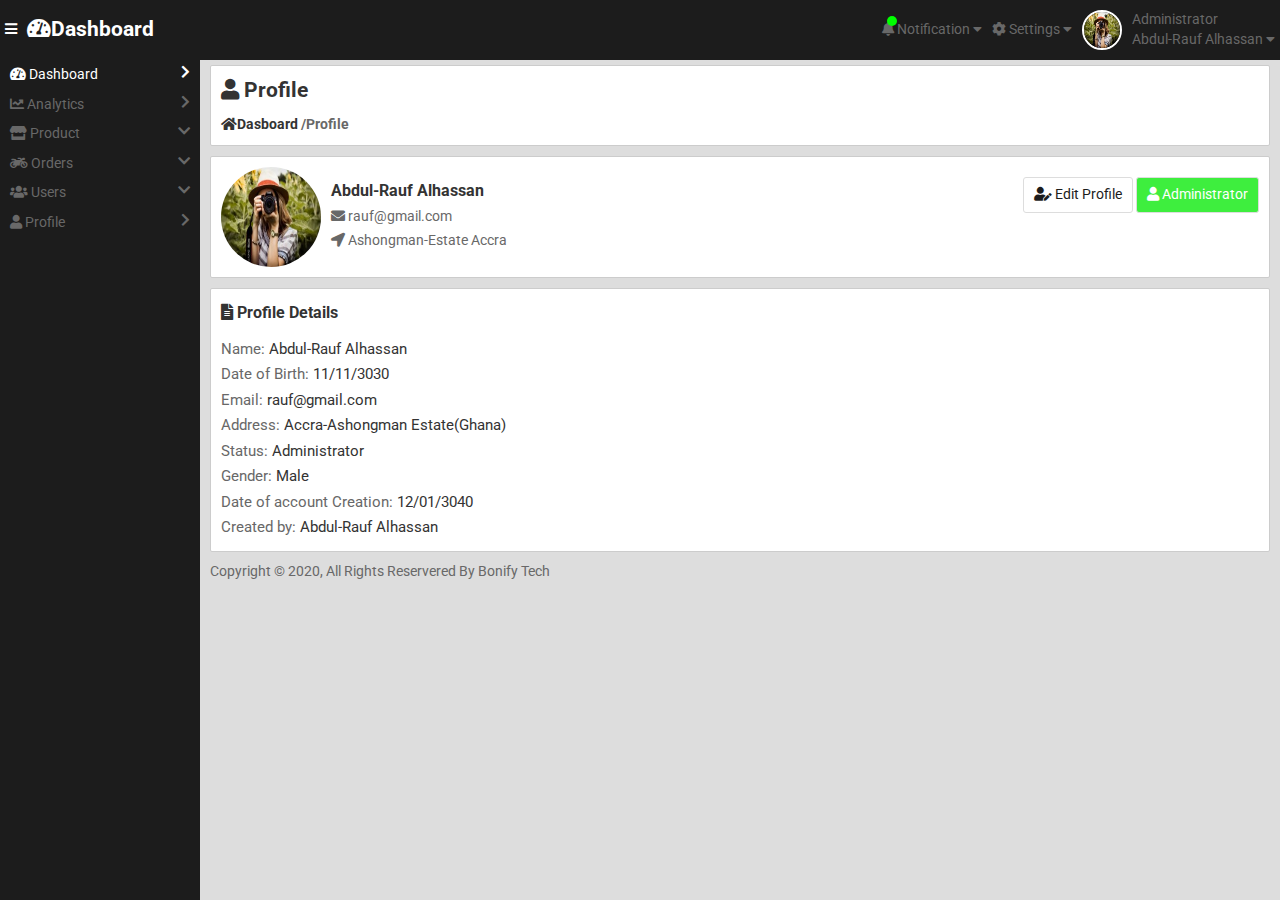
<file: profile.html>
<!DOCTYPE html>
<html lang="en">
  <head>
    <meta charset="UTF-8" />
    <meta name="viewport" content="width=device-width, initial-scale=1.0" />
    <title>E-Dashboard</title>
    <!-- font awesome -->
    <link rel="stylesheet" href="./css/all.min.css" />
    <!-- <link
      rel="stylesheet"
      href="https://stackpath.bootstrapcdn.com/font-awesome/4.7.0/css/font-awesome.min.css"
    /> -->
    <!-- google fonts -->
    <link
      href="https://fonts.googleapis.com/css2?family=Roboto&display=swap"
      rel="stylesheet"
    />
    <!-- custom css -->
    <link rel="stylesheet" href="./css/app.css" />
  </head>
  <body>
    <!-- top navbar -->
    <nav class="top-navbar bg-black text-white py-1">
      <div
        class="navbar-wrapper d-flex justify-content-between align-items-center"
      >
        <ul class="left-navbar-link d-flex align-items-center">
          <li>
            <i class="fa fa-bars" id="hambuger-icon"></i>
          </li>
          <li>
            <h2>
              <a href="./index.html" class="navbar-brand text-white" href=""
                ><i class="fa fa-tachometer-alt d-none"></i>Dashboard</a
              >
            </h2>
          </li>
        </ul>
        <ul class="right-navbar-link d-flex align-items-center">
          <li class="text-grey">
            <span class="notification-icon-wrapper">
              <i class="fa fa-bell"></i> <span class="notification-alert"></span
            ></span>
            <span class="d-none d-md-none"
              >Notification <i class="fa fa-caret-down"></i
            ></span>
            <ul>
              <li class="text-center">3 new notifications</li>
              <li>
                <a href=""><i class="fa fa-user"></i> You have a new user</a>
              </li>
              <li>
                <a href=""
                  ><i class="fa fa-motorcycle"></i> You have a new user</a
                >
              </li>
              <li>
                <a href=""
                  ><i class="fa fa-motorcycle"></i> You have a new user</a
                >
              </li>
              <li>
                <a href=""
                  ><i class="fa fa-motorcycle"></i> You have a new user</a
                >
              </li>
            </ul>
          </li>
          <li class="text-grey">
            <i class="fa fa-cog"></i>
            <span class="d-none d-md-none"
              >Settings <i class="fa fa-caret-down"></i
            ></span>
          </li>
          <li>
            <div class="profile-wrapper d-flex align-items-center text-grey">
              <div class="profile-pic-wrapper">
                <img src="./img/profile5.jpg" alt="" width="50" />
              </div>
              <span class="pl-1 d-none"
                ><p>Administrator</p>
                Abdul-Rauf Alhassan <i class="fa fa-caret-down"></i
              ></span>
            </div>
            <ul>
              <li>
                <a href="./profile.html"><i class="fa fa-user"></i> Profile</a>
              </li>
              <li>
                <a href="./login.html"
                  ><i class="fa fa-sign-out-alt"></i> Sign out</a
                >
              </li>
            </ul>
          </li>
        </ul>
      </div>
    </nav>
    <!-- end top navbar -->
    <!-- aside navbar -->
    <nav class="aside-navbar">
      <ul>
        <li>
          <a
            class="d-flex justify-content-between text-grey active"
            href="./index.html"
            ><span><i class="fa fa-tachometer-alt"></i> Dashboard</span>
            <i class="fa fa-chevron-right"></i
          ></a>
        </li>
        <li>
          <a href="./analytics.html"
            ><span class="d-flex justify-content-between"
              ><span><i class="fa fa-chart-line"></i> Analytics</span>
              <i class="fa fa-chevron-right"></i></span
          ></a>
        </li>
        <li class="aside-navbar-sub-links-wrapper">
          <span class="d-flex justify-content-between">
            <span><i class="fa fa-store"></i> Product</span>
            <i class="fa fa-chevron-down"></i
          ></span>
          <ul class="aside-navbar-sub-links">
            <li>
              <a href="./products.html">
                <i class="fa fa-caret-right"></i> View Products</a
              >
            </li>
            <li>
              <a href="./add-product.html">
                <i class="fa fa-caret-right"></i> Add Product</a
              >
            </li>
          </ul>
        </li>
        <li class="aside-navbar-sub-links-wrapper">
          <span class="d-flex justify-content-between">
            <span><i class="fa fa-motorcycle"></i> Orders</span>
            <i class="fa fa-chevron-down"></i>
          </span>
          <ul class="aside-navbar-sub-links">
            <li>
              <a href="./orders.html">
                <i class="fa fa-caret-right"></i> View Orders</a
              >
            </li>
            <li>
              <a href="./orders.html">
                <i class="fa fa-caret-right"></i> Add Orders</a
              >
            </li>
          </ul>
        </li>
        <li class="aside-navbar-sub-links-wrapper">
          <span class="d-flex justify-content-between">
            <span><i class="fa fa-users"></i> Users</span>
            <i class="fa fa-chevron-down"></i
          ></span>
          <ul class="aside-navbar-sub-links">
            <li>
              <a href="./users.html">
                <i class="fa fa-caret-right"></i> View Users</a
              >
            </li>
            <li>
              <a href="./users.html">
                <i class="fa fa-caret-right"></i> Add Users</a
              >
            </li>
          </ul>
        </li>
        <li>
          <a
            href="./profile.html"
            class="d-flex justify-content-between text-grey"
            href=""
            ><span><i class="fa fa-user"></i> Profile</span>
            <i class="fa fa-chevron-right"></i
          ></a>
        </li>
      </ul>
    </nav>
    <!-- end aside navbar -->
    <!-- main-main -->
    <main class="main-main">
      <!-- relative path -->
      <div class="card mb-1">
        <h2 class="mb-1"><i class="fa fa-user"></i> Profile</h2>
        <h4>
          <a class="path" href="./index.html"
            ><i class="fa fa-home"></i>Dasboard</a
          >
          <a href="./profile.html" class="text-grey path-active">/Profile</a>
        </h4>
      </div>
      <!-- end relative path -->
      <!-- profile -->
      <section id="profile">
        <!-- profile-briefing -->
        <article
          class="card profile-brief d-lg-flex justify-content-between mb-1"
        >
          <div class="profile-brief-wrapper d-flex">
            <div class="profile-pic-wrapper">
              <img src="./img/profile5.jpg" alt="" style="width: 150px" />
            </div>
            <div class="p-1">
              <h3>Abdul-Rauf Alhassan</h3>
              <div class="text-grey">
                <p><i class="fa fa-envelope"></i> rauf@gmail.com</p>
                <p>
                  <i class="fa fa-location-arrow"></i> Ashongman-Estate Accra
                </p>
              </div>
            </div>
          </div>
          <div class="py-1">
            <a href="./edit-profile.html" class="btn"
              ><i class="fa fa-user-edit"></i> Edit Profile</a
            >
            <p class="btn btn-disable btn-green">
              <i class="fa fa-user"></i> Administrator
            </p>
          </div>
        </article>
        <!--end  profile-briefing -->
        <!-- profile details -->
        <article class="card profile-details">
          <h3 class="mb-1"><i class="fa fa-file-alt"></i> Profile Details</h3>
          <ul class="f-size-large">
            <li><span class="text-grey">Name:</span> Abdul-Rauf Alhassan</li>
            <li><span class="text-grey">Date of Birth: </span>11/11/3030</li>
            <li><span class="text-grey">Email:</span> rauf@gmail.com</li>
            <li>
              <span class="text-grey">Address:</span> Accra-Ashongman
              Estate(Ghana)
            </li>
            <li><span class="text-grey">Status:</span> Administrator</li>
            <li><span class="text-grey">Gender:</span> Male</li>
            <li>
              <span class="text-grey">Date of account Creation:</span>
              12/01/3040
            </li>
            <li>
              <span class="text-grey">Created by:</span> Abdul-Rauf Alhassan
            </li>
          </ul>
        </article>
        <!-- end profile details -->
      </section>
      <!-- end profile -->
      <!-- footer -->
      <footer>
        <p class="text-grey pt-1">
          Copyright &copy; 2020, All Rights Reservered By Bonify Tech
        </p>
      </footer>
      <!-- end footer -->
    </main>
    <!-- end main-main -->
  <script src="js/bundle.js"></script></body>
</html>
</file>
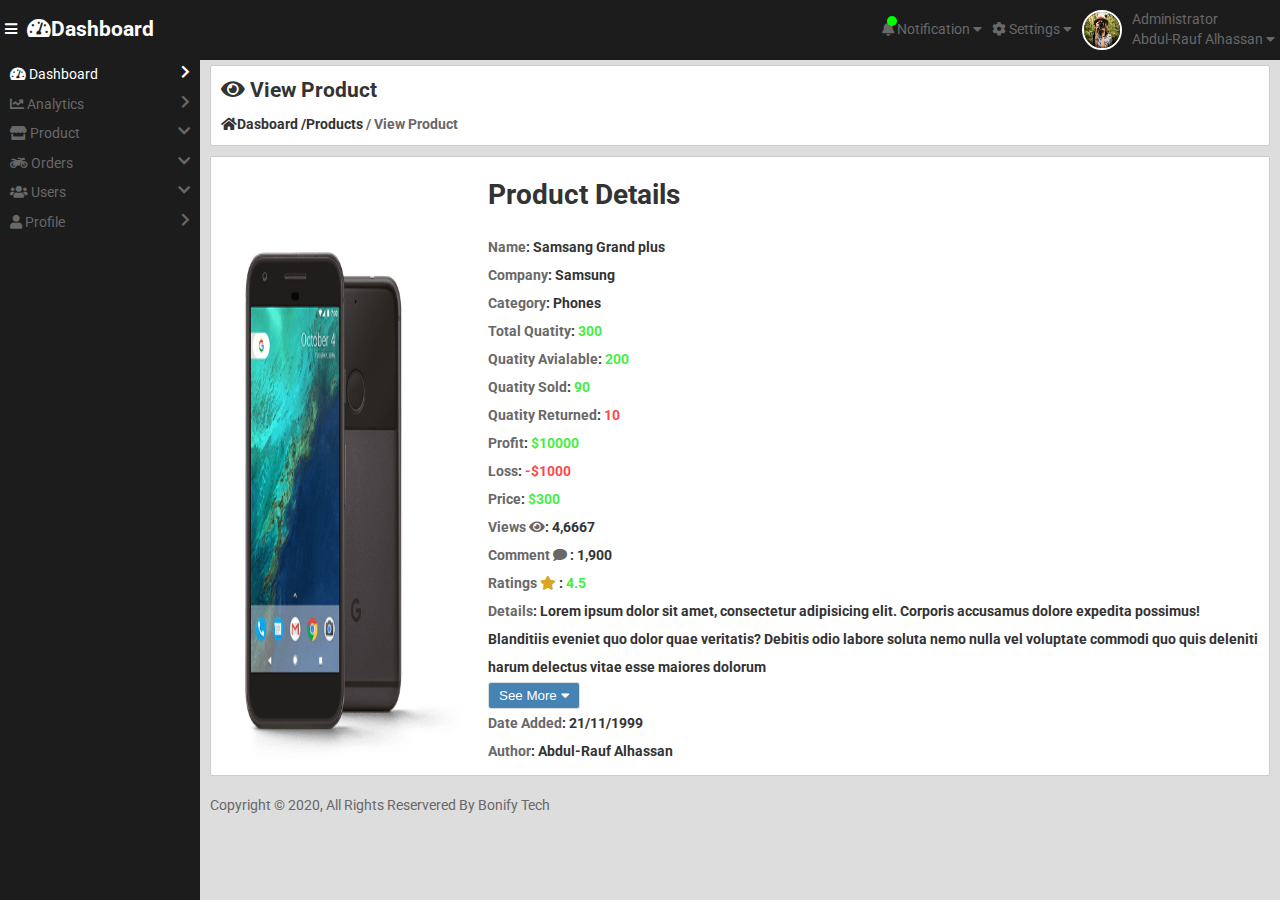
<file: view-product.html>
<!DOCTYPE html>
<html lang="en">
  <head>
    <meta charset="UTF-8" />
    <meta name="viewport" content="width=device-width, initial-scale=1.0" />
    <title>E-Dashboard</title>
    <!-- font awesome -->
    <link rel="stylesheet" href="./css/all.min.css" />
    <!-- <link
      rel="stylesheet"
      href="https://stackpath.bootstrapcdn.com/font-awesome/4.7.0/css/font-awesome.min.css"
    /> -->
    <!-- google fonts -->
    <link
      href="https://fonts.googleapis.com/css2?family=Roboto&display=swap"
      rel="stylesheet"
    />
    <!-- custom css -->
    <link rel="stylesheet" href="./css/app.css" />
  </head>
  <body>
    <!-- top navbar -->
    <nav class="top-navbar bg-black text-white py-1">
      <div
        class="navbar-wrapper d-flex justify-content-between align-items-center"
      >
        <ul class="left-navbar-link d-flex align-items-center">
          <li>
            <i class="fa fa-bars" id="hambuger-icon"></i>
          </li>
          <li>
            <h2>
              <a href="./index.html" class="navbar-brand text-white" href=""
                ><i class="fa fa-tachometer-alt d-none"></i>Dashboard</a
              >
            </h2>
          </li>
        </ul>
        <ul class="right-navbar-link d-flex align-items-center">
          <li class="text-grey">
            <span class="notification-icon-wrapper">
              <i class="fa fa-bell"></i> <span class="notification-alert"></span
            ></span>
            <span class="d-none d-md-none"
              >Notification <i class="fa fa-caret-down"></i
            ></span>
            <ul>
              <li class="text-center">3 new notifications</li>
              <li>
                <a href=""><i class="fa fa-user"></i> You have a new user</a>
              </li>
              <li>
                <a href=""
                  ><i class="fa fa-motorcycle"></i> You have a new user</a
                >
              </li>
              <li>
                <a href=""
                  ><i class="fa fa-motorcycle"></i> You have a new user</a
                >
              </li>
              <li>
                <a href=""
                  ><i class="fa fa-motorcycle"></i> You have a new user</a
                >
              </li>
            </ul>
          </li>
          <li class="text-grey">
            <i class="fa fa-cog"></i>
            <span class="d-none d-md-none"
              >Settings <i class="fa fa-caret-down"></i
            ></span>
          </li>
          <li>
            <div class="profile-wrapper d-flex align-items-center text-grey">
              <div class="profile-pic-wrapper">
                <img src="./img/profile5.jpg" alt="" width="50" />
              </div>
              <span class="pl-1 d-none"
                ><p>Administrator</p>
                Abdul-Rauf Alhassan <i class="fa fa-caret-down"></i
              ></span>
            </div>
            <ul>
              <li>
                <a href="./profile.html"><i class="fa fa-user"></i> Profile</a>
              </li>
              <li>
                <a href="./login.html"
                  ><i class="fa fa-sign-out-alt"></i> Sign out</a
                >
              </li>
            </ul>
          </li>
        </ul>
      </div>
    </nav>
    <!-- end top navbar -->
    <!-- aside navbar -->
    <nav class="aside-navbar">
      <ul>
        <li>
          <a
            class="d-flex justify-content-between text-grey active"
            href="./index.html"
            ><span><i class="fa fa-tachometer-alt"></i> Dashboard</span>
            <i class="fa fa-chevron-right"></i
          ></a>
        </li>
        <li>
          <a href="./analytics.html"
            ><span class="d-flex justify-content-between"
              ><span><i class="fa fa-chart-line"></i> Analytics</span>
              <i class="fa fa-chevron-right"></i></span
          ></a>
        </li>
        <li class="aside-navbar-sub-links-wrapper">
          <span class="d-flex justify-content-between">
            <span><i class="fa fa-store"></i> Product</span>
            <i class="fa fa-chevron-down"></i
          ></span>
          <ul class="aside-navbar-sub-links">
            <li>
              <a href="./products.html">
                <i class="fa fa-caret-right"></i> View Products</a
              >
            </li>
            <li>
              <a href="./add-product.html">
                <i class="fa fa-caret-right"></i> Add Product</a
              >
            </li>
          </ul>
        </li>
        <li class="aside-navbar-sub-links-wrapper">
          <span class="d-flex justify-content-between">
            <span><i class="fa fa-motorcycle"></i> Orders</span>
            <i class="fa fa-chevron-down"></i>
          </span>
          <ul class="aside-navbar-sub-links">
            <li>
              <a href="./orders.html">
                <i class="fa fa-caret-right"></i> View Orders</a
              >
            </li>
            <li>
              <a href="./orders.html">
                <i class="fa fa-caret-right"></i> Add Orders</a
              >
            </li>
          </ul>
        </li>
        <li class="aside-navbar-sub-links-wrapper">
          <span class="d-flex justify-content-between">
            <span><i class="fa fa-users"></i> Users</span>
            <i class="fa fa-chevron-down"></i
          ></span>
          <ul class="aside-navbar-sub-links">
            <li>
              <a href="./users.html">
                <i class="fa fa-caret-right"></i> View Users</a
              >
            </li>
            <li>
              <a href="./users.html">
                <i class="fa fa-caret-right"></i> Add Users</a
              >
            </li>
          </ul>
        </li>
        <li>
          <a
            href="./profile.html"
            class="d-flex justify-content-between text-grey"
            href=""
            ><span><i class="fa fa-user"></i> Profile</span>
            <i class="fa fa-chevron-right"></i
          ></a>
        </li>
      </ul>
    </nav>
    <!-- end aside navbar -->
    <!-- main-main -->
    <main class="main-main">
      <!-- relative path -->
      <div class="card mb-1">
        <h2 class="mb-1"><i class="fa fa-eye"></i> View Product</h2>
        <h4>
          <a class="path" href="./index.html"
            ><i class="fa fa-home"></i>Dasboard</a
          >
          <a href="./products.html" class="text-grey path">/Products</a>

          <a href="./products.html" class="text-grey path-active"
            >/ View Product</a
          >
        </h4>
      </div>
      <!-- end relative path -->
      <!-- product-detail -->
      <section id="view-product" class="product-details card mb-1">
        <div>
          <img src="./img/product-1.png" alt="" />
        </div>
        <div>
          <h1 class="mb-1">Product Details</h1>
          <h4><span class="text-grey">Name</span>: Samsang Grand plus</h4>
          <h4><span class="text-grey">Company</span>: Samsung</h4>
          <h4><span class="text-grey">Category</span>: Phones</h4>
          <h4>
            <span class="text-grey">Total Quatity</span>:
            <span class="text-green">300</span>
          </h4>
          <h4>
            <span class="text-grey">Quatity Avialable</span>:
            <span class="text-green">200</span>
          </h4>
          <h4>
            <span class="text-grey">Quatity Sold</span>:
            <span class="text-green">90</span>
          </h4>
          <h4>
            <span class="text-grey">Quatity Returned</span>:
            <span class="text-red">10</span>
          </h4>
          <h4>
            <span class="text-grey">Profit</span>:
            <span class="text-green">$10000</span>
          </h4>
          <h4>
            <span class="text-grey">Loss</span>:
            <span class="text-red">-$1000</span>
          </h4>
          <h4>
            <span class="text-grey">Price</span>:
            <span class="text-green">$300</span>
          </h4>
          <h4>
            <span class="text-grey"> Views <i class="fa fa-eye"></i></span>:
            4,6667
          </h4>
          <h4>
            <span class="text-grey">Comment <i class="fa fa-comment"></i> </span
            >: 1,900
          </h4>
          <h4>
            <span class="text-grey"
              >Ratings <i class="fa fa-star text-gold"></i> </span
            >:
            <span class="text-green">4.5</span>
          </h4>
          <h4>
            <span class="text-grey">Details</span>: Lorem ipsum dolor sit amet,
            consectetur adipisicing elit. Corporis accusamus dolore expedita
            possimus! Blanditiis eveniet quo dolor quae veritatis? Debitis odio
            labore soluta nemo nulla vel voluptate commodi quo quis deleniti
            harum delectus vitae esse maiores dolorum
            <br />
            <button class="btn btn-blue">
              See More <i class="fa fa-caret-down"></i>
            </button>
          </h4>
          <h4><span class="text-grey">Date Added</span>: 21/11/1999</h4>
          <h4><span class="text-grey">Author</span>: Abdul-Rauf Alhassan</h4>
        </div>
      </section>
      <!-- product-detail -->
      <!-- footer -->
      <footer>
        <p class="text-grey pt-1">
          Copyright &copy; 2020, All Rights Reservered By Bonify Tech
        </p>
      </footer>
      <!-- end footer -->
    </main>
    <!-- end main-main -->
  <script src="js/bundle.js"></script></body>
</html>
</file>
<file: css/app.css>
* {
  margin: 0;
  padding: 0;
  box-sizing: border-box; }

html {
  font-size: 10px;
  width: 100%;
  overflow-x: hidden;
  background: #ddd;
  color: #333; }
  html a {
    text-decoration: none; }
  html li {
    list-style: none; }
  html img {
    width: 100%;
    height: 100%; }
  html .table-wrapper {
    overflow-x: auto; }
    html .table-wrapper table {
      width: 100%;
      min-width: 40rem;
      border-collapse: collapse; }
      html .table-wrapper table thead {
        background: #ddd; }
        html .table-wrapper table thead tr {
          text-align: left; }
          html .table-wrapper table thead tr th {
            padding: 1rem; }
      html .table-wrapper table tbody tr {
        cursor: pointer; }
        html .table-wrapper table tbody tr td a {
          color: #333;
          display: block;
          padding: 1rem; }
          html .table-wrapper table tbody tr td a img {
            width: 4rem;
            height: 4rem;
            border-radius: 50%;
            border: 0.2rem solid #686868; }
        html .table-wrapper table tbody tr:nth-of-type(even) {
          background: #ddd; }
        html .table-wrapper table tbody tr:nth-of-type(even) {
          background: #ccc; }
        html .table-wrapper table tbody tr:hover {
          background: #ddd; }
          html .table-wrapper table tbody tr:hover a {
            color: #686868; }
  html .bg-black {
    background: #1c1c1c; }
  html .text-white {
    color: #fff; }
  html .text-grey {
    color: #686868; }
  html .text-green {
    color: rgba(29, 235, 29, 0.856) !important; }
  html .text-red {
    color: rgba(255, 0, 0, 0.747) !important; }
  html .text-gold {
    color: goldenrod; }
  html .text-center {
    text-align: center; }
  html .d-flex {
    display: flex; }
  html .d-lg-flex {
    display: flex; }
  html .justify-content-between {
    justify-content: space-between; }
  html .justify-content-around {
    justify-content: space-around; }
  html .align-items-center {
    align-items: center; }
  html .align-items-center {
    align-items: center; }
  html .p-1 {
    padding: 1rem; }
  html .pt-1 {
    padding-top: 1rem; }
  html .py-1 {
    padding: 1rem 0; }
  html .px-1 {
    padding: 0 1rem; }
  html .pl-1 {
    padding-left: 1rem; }
  html .mb-1 {
    margin-bottom: 1rem; }
  html .mr-1 {
    margin-right: 1rem; }
  html .active {
    color: #fff !important; }
  html .path {
    color: #333; }
    html .path:hover {
      color: #686868; }
  html .path-active {
    color: #686868; }
  html .card {
    background: #fff;
    padding: 1rem;
    border: 0.1rem solid #ccc;
    border-radius: 0.2rem; }
  html .progress-bar {
    width: 100%;
    height: 0.5rem;
    background: #ddd;
    border-radius: 1.6rem; }
  html .progress-25 {
    background: linear-gradient(to right, red 25%, #ddd 25%); }
  html .progress-50 {
    background: linear-gradient(to right, yellow 50%, #ddd 50%); }
  html .progress-75 {
    background: linear-gradient(to right, lime 75%, #ddd 75%); }
  html .progress-100 {
    background: limegreen; }
  html .btn {
    padding: 0.5rem 1rem;
    background: transparent;
    border: 0.1rem solid #ddd;
    color: #1c1c1c;
    border-radius: 0.3rem;
    display: inline-block;
    cursor: pointer; }
    html .btn:hover {
      background: #ddd; }
  html .btn-disable {
    cursor: not-allowed; }
  html .btn-green {
    color: #fff;
    background: rgba(29, 235, 29, 0.856); }
  html .btn-blue {
    color: #fff;
    background: steelblue; }
  html .f-size-large {
    font-size: 1.5rem; }
  html .form-group {
    padding: 0.5rem;
    width: 100%; }
  html .form-control {
    width: 100%;
    padding: 1rem;
    border: 0.1rem solid #ddd;
    outline-color: lightblue;
    border-radius: 0.5rem;
    margin-bottom: 0.5rem; }
  html .w-100 {
    width: 100%; }
  html body {
    font: normal 1.4rem/1.4 "Roboto", sans-serif; }
    html body .top-navbar {
      position: sticky;
      top: 0;
      width: 100%;
      z-index: 10; }
      html body .top-navbar li {
        padding: 0 0.5rem; }
      html body .top-navbar ul li {
        cursor: pointer; }
        html body .top-navbar ul li:hover {
          color: #fff !important; }
          html body .top-navbar ul li:hover div {
            color: #fff !important; }
      html body .top-navbar .right-navbar-link li {
        position: relative; }
        html body .top-navbar .right-navbar-link li .notification-icon-wrapper {
          position: relative; }
          html body .top-navbar .right-navbar-link li .notification-icon-wrapper .notification-alert {
            position: absolute;
            width: 1rem;
            height: 1rem;
            background: lime;
            border-radius: 50%;
            top: -30%;
            left: 30%; }
        html body .top-navbar .right-navbar-link li ul {
          position: absolute;
          right: 0;
          width: 20rem;
          display: none;
          background: #1c1c1c; }
          html body .top-navbar .right-navbar-link li ul li a {
            display: block;
            color: #686868;
            padding: 0.5rem 1rem 0.5rem 0.3rem; }
            html body .top-navbar .right-navbar-link li ul li a:hover {
              color: #fff; }
        html body .top-navbar .right-navbar-link li:hover ul {
          display: block; }
      html body .top-navbar .right-navbar-link .profile-wrapper .profile-pic-wrapper {
        width: 4rem;
        height: 4rem;
        overflow: hidden;
        border-radius: 50%;
        border: 0.2rem solid #fff; }
        html body .top-navbar .right-navbar-link .profile-wrapper .profile-pic-wrapper img {
          display: inline-block; }
    html body .aside-navbar {
      position: fixed;
      left: 0;
      height: 100%;
      background: #1c1c1c;
      width: 20rem;
      color: #686868;
      z-index: 10; }
      html body .aside-navbar > ul {
        overflow: auto;
        height: 100vh; }
        html body .aside-navbar > ul > li {
          padding: 0.5rem 1rem;
          cursor: pointer; }
          html body .aside-navbar > ul > li:hover {
            color: #fff !important;
            background: #333; }
          html body .aside-navbar > ul > li a {
            color: #686868; }
          html body .aside-navbar > ul > li:hover > a {
            color: #fff !important;
            background: #333; }
          html body .aside-navbar > ul > li .aside-navbar-sub-links {
            display: none; }
            html body .aside-navbar > ul > li .aside-navbar-sub-links li a {
              color: #686868;
              display: block;
              padding: 0.5rem 1rem; }
              html body .aside-navbar > ul > li .aside-navbar-sub-links li a:hover {
                color: #fff !important;
                background: #1c1c1c; }
          html body .aside-navbar > ul > li .aside-navbar-sub-links-animate {
            display: block; }
    html body .aside-navbar-animate {
      display: none; }

@media only screen and (max-width: 76.8rem) {
  html .d-md-none {
    display: none; }
  html .d-lg-flex {
    display: block; }
  html body .aside-navbar {
    display: none; }
  html body .aside-navbar-animate {
    display: block; } }

@media only screen and (max-width: 37.8rem) {
  html .d-none {
    display: none; }
  html .flex-direction-sm-column {
    flex-direction: column; }
  html body .top-navbar .profile-pic-wrapper {
    width: 2rem;
    height: 2rem;
    overflow: hidden;
    border-radius: 50%;
    border: 0.2rem solid #fff; } }

.main-main {
  padding: 0.5rem 1rem 2rem 21rem; }
  .main-main .our-store-details {
    display: grid;
    grid-template-columns: repeat(4, 1fr);
    text-align: center;
    grid-gap: 1rem; }
    .main-main .our-store-details article a {
      padding: 2rem;
      color: #fff; }
    .main-main .our-store-details article h3 {
      margin-bottom: 3rem; }
    .main-main .our-store-details article p {
      font-size: 1.8rem; }
    .main-main .our-store-details article:nth-of-type(1) {
      background: coral; }
    .main-main .our-store-details article:nth-of-type(2) {
      background: blue; }
    .main-main .our-store-details article:nth-of-type(3) {
      background: steelblue; }
    .main-main .our-store-details article:nth-of-type(4) {
      background: slateblue; }
  .main-main .new-activities-wrapper {
    display: grid;
    grid-template-columns: repeat(2, 1fr);
    grid-gap: 1rem;
    overflow: hidden;
    width: 100%; }
    .main-main .new-activities-wrapper article {
      overflow: hidden; }
  .main-main #profile {
    line-height: 1.7; }
    .main-main #profile .profile-brief .profile-brief-wrapper .profile-pic-wrapper {
      display: flex;
      justify-content: center;
      align-items: center; }
      .main-main #profile .profile-brief .profile-brief-wrapper .profile-pic-wrapper img {
        height: 10rem;
        width: 10rem !important;
        margin: auto;
        border-radius: 50%;
        display: block; }
  .main-main #view-product {
    display: grid;
    grid-template-columns: 1fr 3fr;
    grid-gap: 1rem;
    line-height: 2; }

.main-main-animate {
  padding: 1rem !important; }

@media (max-width: 76.8rem) {
  html body .main-main .our-store-details {
    grid-template-columns: repeat(2, 1fr) !important; }
  html body .main-main .new-activities-wrapper {
    grid-template-columns: 1fr; }
  html body .main-main #view-product {
    grid-template-columns: 1fr; } }

@media only screen and (max-width: 76.8rem) {
  html body .main-main {
    padding: 1rem; } }

@media only screen and (max-width: 37.8rem) {
  html body .main-main .our-store-details {
    grid-template-columns: 1fr !important; }
  html body .main-main #profile .profile-brief .profile-brief-wrapper .profile-pic-wrapper img {
    height: 7rem;
    width: 7rem !important; } }
</file>
